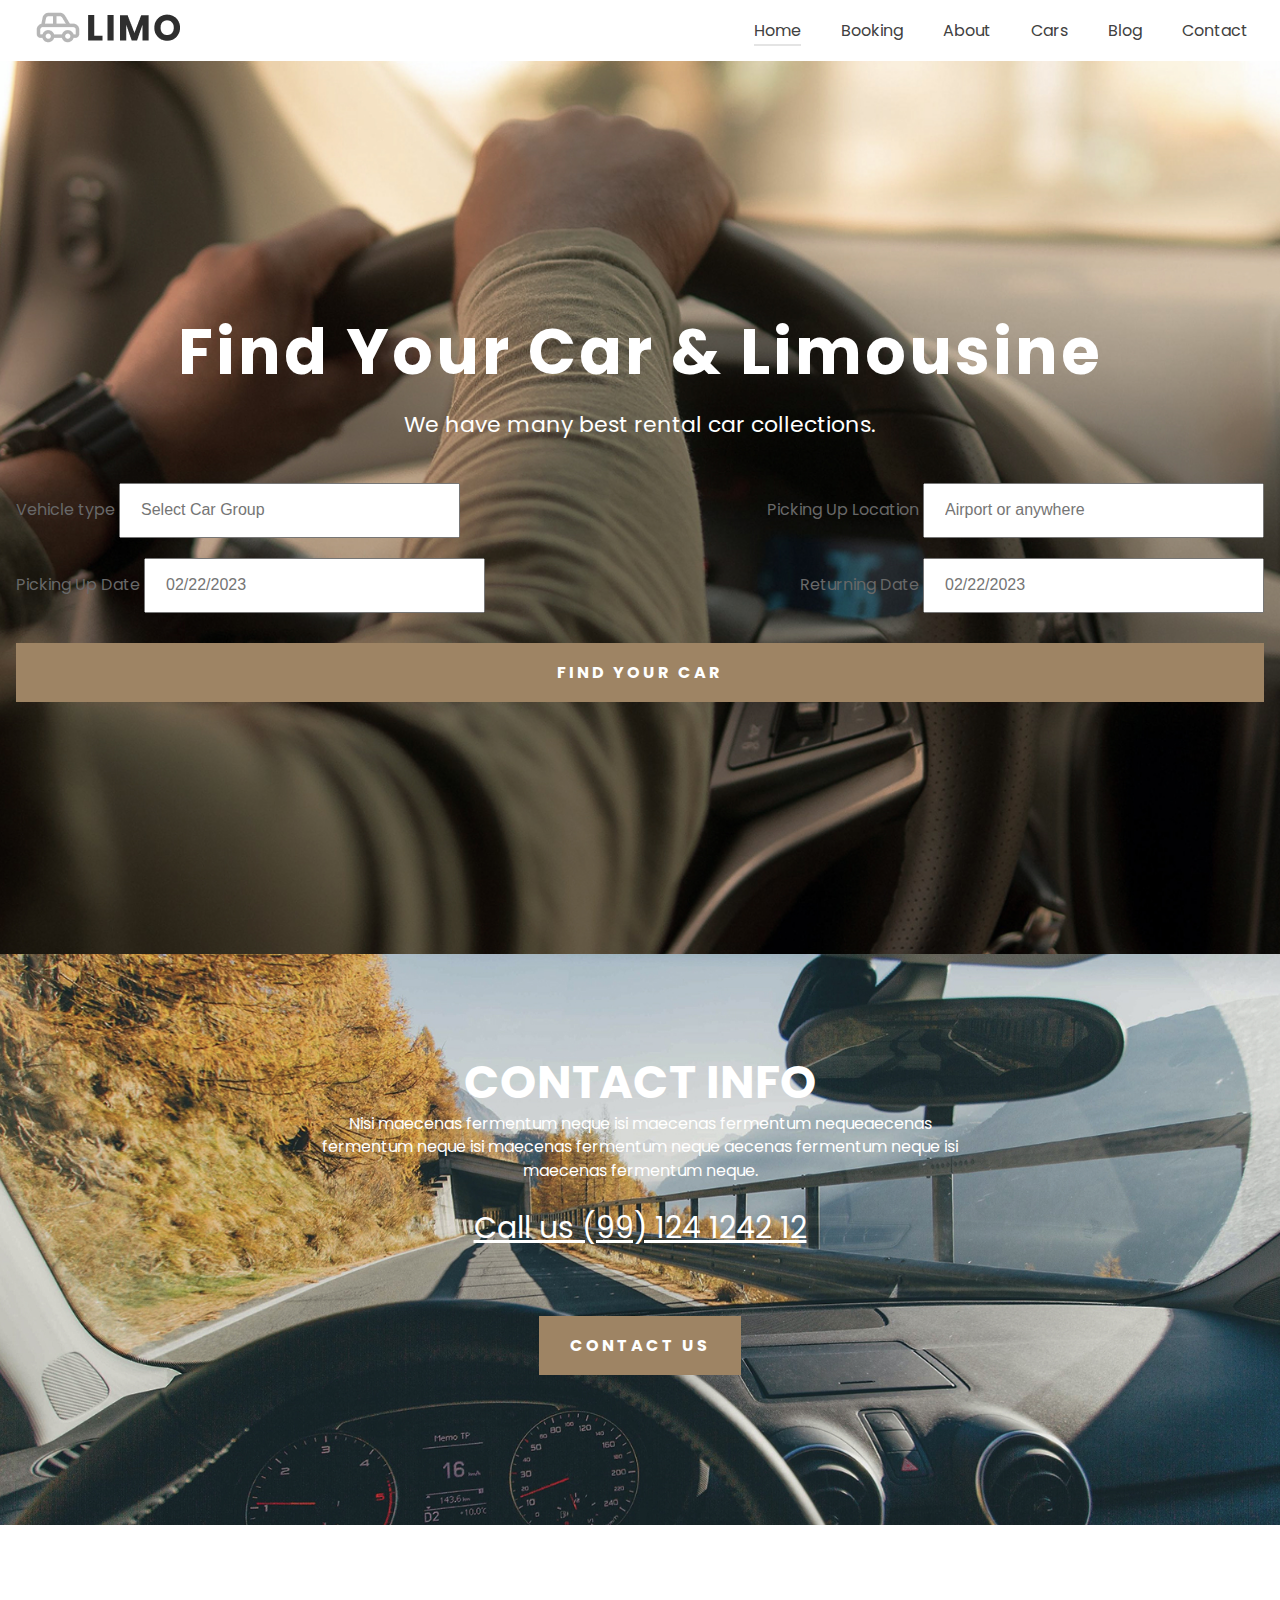
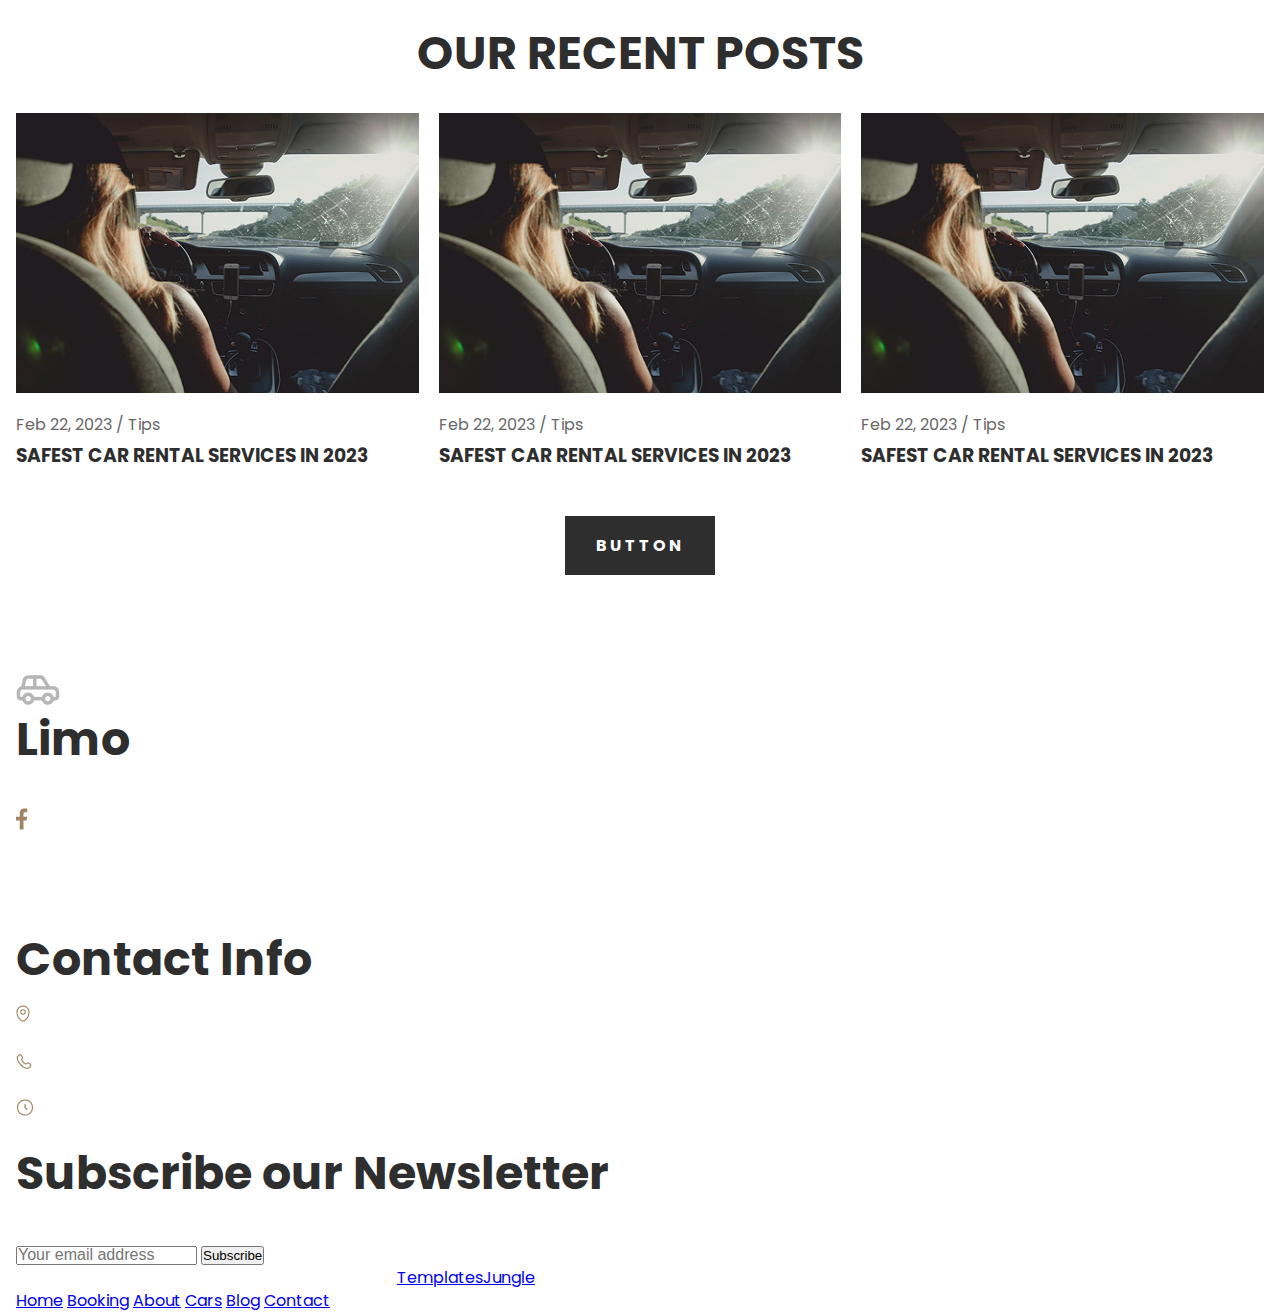
<file: index.html>
<!DOCTYPE html>
<html lang="en">

<head>
  <meta charset="UTF-8" />
  <meta name="viewport" content="width=device-width, initial-scale=1.0" />
  <link rel="preconnect" href="https://fonts.googleapis.com" />
  <link rel="preconnect" href="https://fonts.gstatic.com" crossorigin />
  <link href="https://fonts.googleapis.com/css2?family=Poppins:ital,wght@0,100;0,200;0,300;0,400;0,500;0,600;0,700;0,800;0,900;1,100;1,200;1,300;1,400;1,500;1,600;1,700;1,800;1,900&display=swap" rel="stylesheet" />
  <link rel="stylesheet" href="./styles.css" />
  <title>Limo</title>
</head>

<body>
  <div class="site-wrapper">
    <!-- start of header section  -->
    <header class="site-header">
      <div class="container">
        <header class="site-header">
          <div class="container">
            <div class="navbar">
              <figure>
                <img src="./assets/images/limo-logo.png" alt="limo-logo" />
              </figure>
              <div class="navbar-links">
                <a href="#" class="active">Home</a>
                <a href="#">Booking</a>
                <a href="#">About</a>
                <a href="#">Cars</a>
                <a href="#">Blog</a>
                <a href="#">Contact</a>
              </div>
            </div>
          </div>
        </header>
      </div>
    </header>
    <!-- end of header section  -->
    <main class="site-content">
      <!-- For header banner start  -->
      <section class="top-section">
        <div class="container">
          <div class="find-header">
            <h1>Find Your Car & Limousine</h1>
            <p>We have many best rental car collections.</p>

            <div class="find-flex-container">
              <div class="find-flex-item">
                <span>
                  <label>Vehicle type</label>
                  <input placeholder="Select Car Group" />
                  <i></i>
                </span>
              </div>

              <div class="find-flex-item">
                <span>
                  <label>Picking Up Location</label>
                  <input placeholder="Airport or anywhere" />
                  <i></i>
                </span>
              </div>

              <div class="find-flex-item">
                <span>
                  <label>Picking Up Date</label>
                  <input placeholder="02/22/2023" />
                  <i></i>
                </span>
              </div>

              <div class="find-flex-item">
                <span>
                  <label>Returning Date</label>
                  <input placeholder="02/22/2023" />
                  <i></i>
                </span>
              </div>
            </div>

            <div class="find-button">
              <button class="btn btn-primary">Find your car</button>
            </div>
          </div>
        </div>
      </section>
      <!-- For header banner end  -->

      <!-- Contact info start -->

      <section class="block-contact">
        <div class="container">
          <div class="content">
            <header class="block-title type-white text-center">
              <h2>Contact info</h2>
            </header>
            <p>
              Nisi maecenas fermentum neque isi maecenas fermentum
              nequeaecenas fermentum neque isi maecenas fermentum neque
              aecenas fermentum neque isi maecenas fermentum neque.
            </p>
            <a href="tel:99124124212">Call us (99) 124 1242 12</a>
            <div class="btn-wrap">
              <a href="#" class="btn btn-primary">Contact us</a>
            </div>
          </div>
        </div>
      </section>
      <!-- Contact info ended  -->

      <!-- Our Recent Post Start -->

      <section class="block-content">
        <div class="container">
          <header class="block-title text-center">
            <h2>Our Recent Posts</h2>
          </header>
          <div class="col-card-3">
            <article class="card-articles">
              <figure>
                <img src="./assets/images/article-one.jpg" width="420" height="280" loading="lazy" alt="article-one" />
              </figure>
              <div class="card-body">
                <span>Feb 22, 2023 / Tips</span>
                <h3>Safest car rental services in 2023</h3>
              </div>
            </article>

            <article class="card-articles">
              <figure>
                <img src="./assets/images/article-one.jpg" width="420" height="280" loading="lazy" alt="article-one" />
              </figure>
              <div class="card-body">
                <span>Feb 22, 2023 / Tips</span>
                <h3>Safest car rental services in 2023</h3>
              </div>
            </article>

            <article class="card-articles">
              <figure>
                <img src="./assets/images/article-one.jpg" width="420" height="280" loading="lazy" alt="article-one" />
              </figure>
              <div class="card-body">
                <span>Feb 22, 2023 / Tips</span>
                <h3>Safest car rental services in 2023</h3>
              </div>
            </article>

          </div>

          <div class="text-center">
            <a href="#" class="btn btn-secondary">Button</a>
          </div>
        </div>
      </section>


      <!-- Our Recent Post End -->

    </main>
    <footer class="site-footer">

      <div class="container">

        <div class="footer-contain">

          <div class="footer-box">
            <div class="footer-list">
              <figure>
                <img src="./assets/images/logo-footer.png" loading="lazy" alt="footer-logo" />
              </figure>
              <h2>Limo</h2>
            </div>
            <div class="box-body">
              <p>Vel non nibh vestibulum massa ullam corper bib endum ultrices venenatis, id id sed mass.</p>
            </div>

            <div class="social-link">
              <a href="https://www.facebook.com/" target="_blank">
                <figure>
                  <img src="./assets/images/social/facebook.png" loading="lazy" alt="facebook" />
                </figure>
              </a>
              <a href="https://www.instagram.com" target="_blank">
                <figure>
                  <img src="./assets/images/social/instagram.png" loading="lazy" alt="instagram" />
                </figure>
              </a>
              <a href="https://www.linkedin.com" target="_blank">
                <figure>
                  <img src="./assets/images/social/linkedin.png" loading="lazy" alt="linkedin" />
                </figure>
              </a>
              <a href="https://www.twitter.com" target="_blank">
                <figure>
                  <img src="./assets/images/social/twitter.png" loading="lazy" alt="twitter" />
                </figure>
              </a>
              <a href="https://www.youtube.com" target="_blank">
                <figure>
                  <img src="./assets/images/social/youtube.png" loading="lazy" alt="youtube" />
                </figure>
              </a>
            </div>


          </div>

          <div class="footer-box">
            <h2>Contact Info</h2>
            <div class="box-body">
              <div class="footer-list">
                <figure>
                  <img src="./assets/images/location.png" loading="lazy" alt="Location" />
                </figure>
                <p>State Road 54 Trinity, Florida</p>
              </div>

              <div class="footer-list">
                <figure>
                  <img src="./assets/images/phone.png" loading="lazy" alt="Phone" />
                </figure>
                <p>Call: 666 333 9999</p>
              </div>

              <div class="footer-list">
                <figure>
                  <img src="./assets/images/time.png" loading="lazy" alt="Time" />
                </figure>
                <p>8:00-18:00, Sat: Closed</p>
              </div>
            </div>
          </div>

          <div class="footer-box">
            <div class="footer-list">
              <h2>Subscribe our Newsletter</h2>
            </div>
            <div class="box-body">
              <p>Vel non nibh vestibulum massa ullam corper bib endum ultrices venenatis, id id sed mass.</p>
            </div>

            <div class="footer-suscribe">
              <input type="email" name="" placeholder="Your email address ">
              <button class="btn-subscribe">Subscribe</button>
            </div>
          </div>

        </div>

      </div>

      <div class="copyright-contain">
        <div class="container">
          <div class="copyright-block">
            <p>© Limo, All rights reserved - Template design by <a href="#">TemplatesJungle</a> </p>
            <div class="footer-links">
              <a href="#" class="active">Home</a>
              <a href="#">Booking</a>
              <a href="#">About</a>
              <a href="#">Cars</a>
              <a href="#">Blog</a>
              <a href="#">Contact</a>
            </div>
          </div>
        </div>
      </div>

    </footer>
  </div>
</body>

</html>
</file>
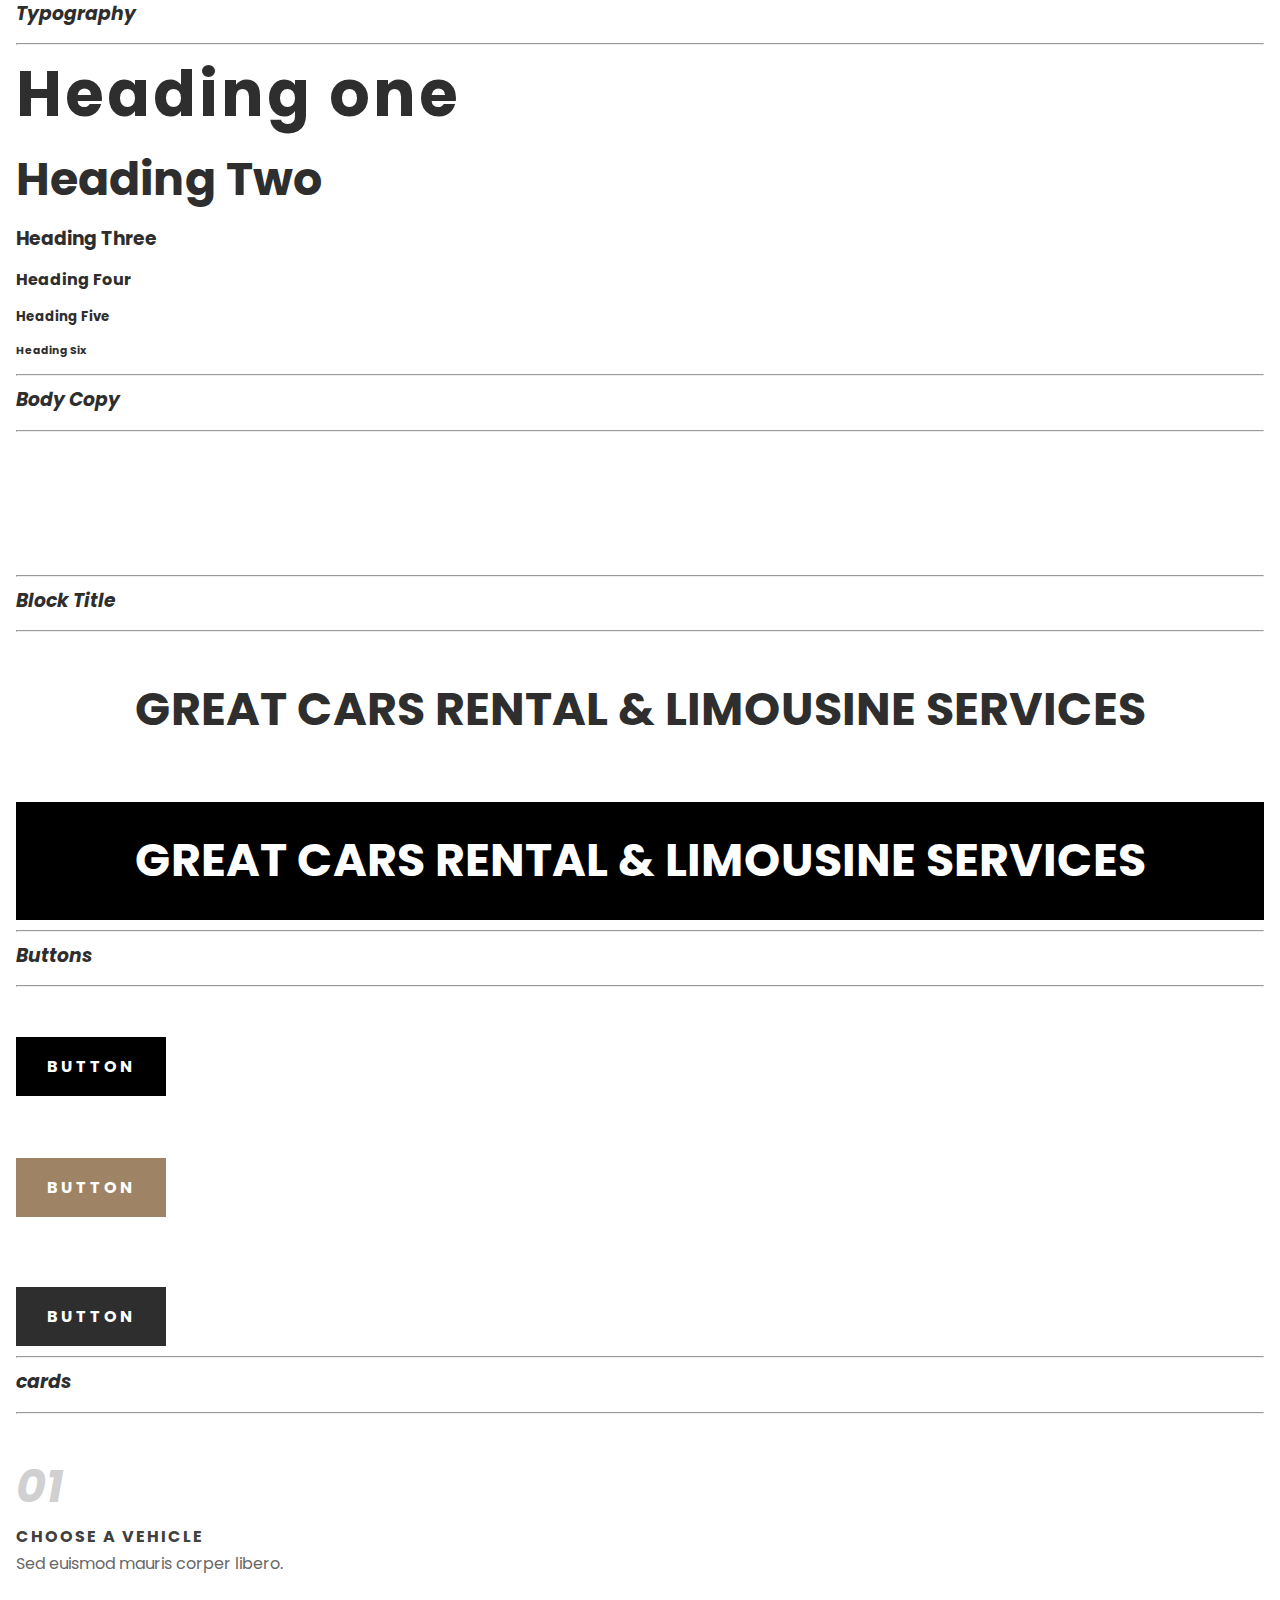
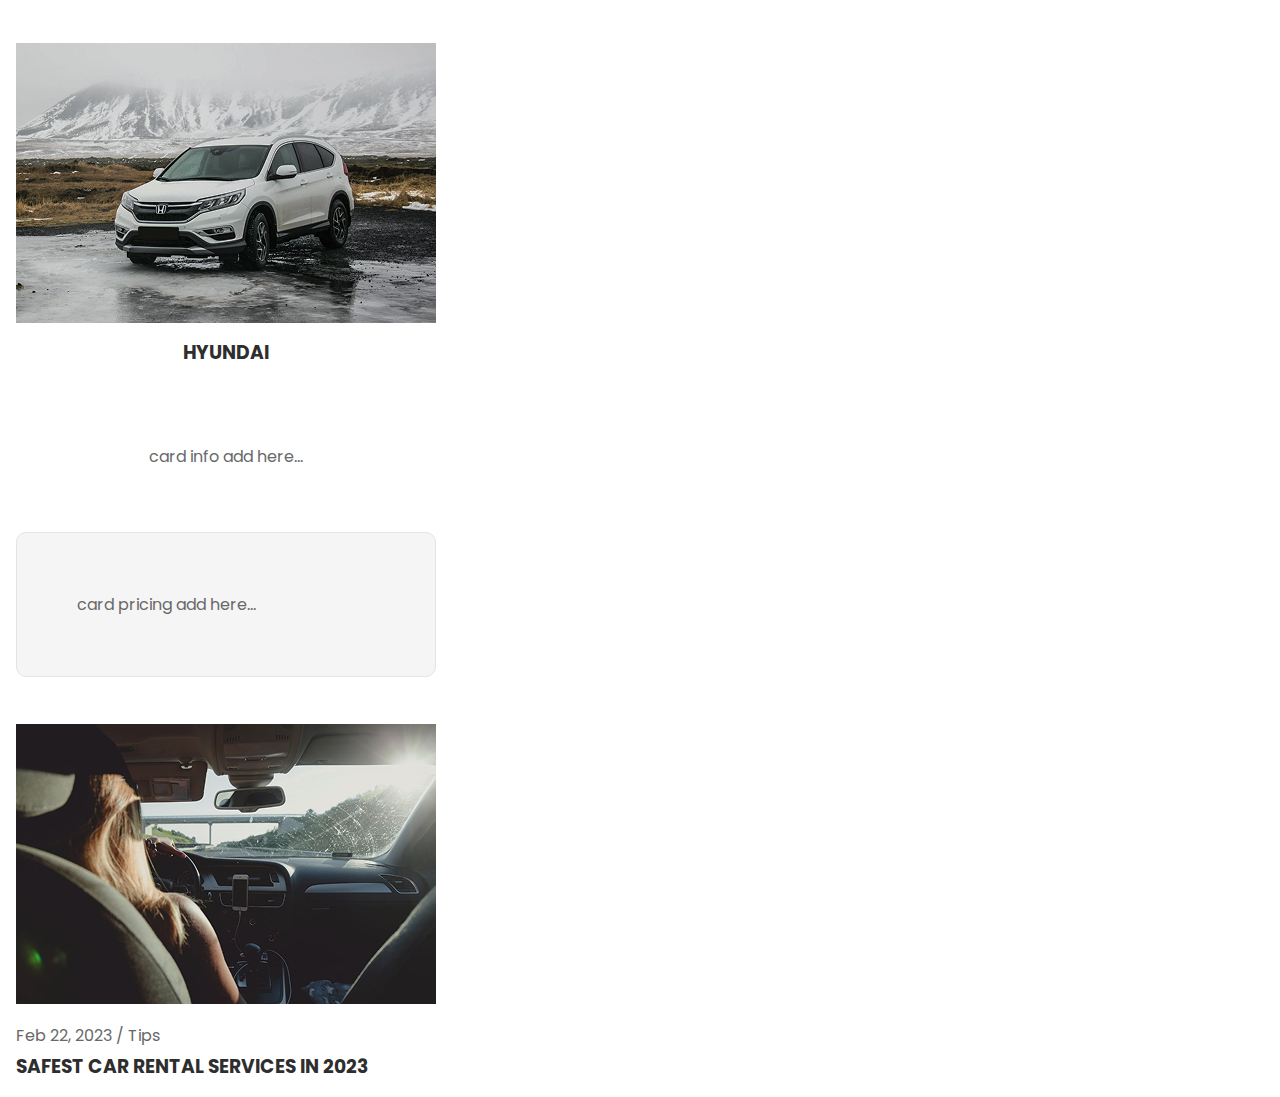
<file: components.html>
<!DOCTYPE html>
<html lang="en">

<head>
    <meta charset="UTF-8">
    <meta name="viewport" content="width=device-width, initial-scale=1.0">
    <link rel="preconnect" href="https://fonts.googleapis.com">
    <link rel="preconnect" href="https://fonts.gstatic.com" crossorigin>
    <link href="https://fonts.googleapis.com/css2?family=Poppins:ital,wght@0,100;0,200;0,300;0,400;0,500;0,600;0,700;0,800;0,900;1,100;1,200;1,300;1,400;1,500;1,600;1,700;1,800;1,900&display=swap" rel="stylesheet">
    <link rel="stylesheet" href="./styles.css">
    <title>Limo</title>
</head>

<body>
    <div class="site-wrapper">

        <main class="site-content">
            <div class="container">
                <h3><em>Typography</em></h3>
                <hr>
                <h1>Heading one</h1>
                <h2>Heading Two</h2>
                <h3>Heading Three</h3>
                <h4>Heading Four</h4>
                <h5>Heading Five</h5>
                <h6>Heading Six</h6>
                <hr>
                <h3><em>Body Copy</em></h3>
                <hr>
                <p>Lorem ipsum dolor sit amet consectetur adipisicing elit. Illum voluptate quia eum debitis iure numquam ipsa
                    dolorem. Dignissimos harum porro nobis accusamus tenetur. Debitis at perferendis cupiditate beatae dolorum harum,
                    adipisci dolor odio eos rerum, eum nihil, eaque consequatur hic cum assumenda repellendus sequi modi. Esse suscipit
                    minus dolorum repudiandae voluptatibus provident, dolore voluptate odit fuga, iure in. Molestiae modi fugiat
                    laborum, architecto dolores veritatis nulla cum sequi, corporis nihil mollitia, officia earum minus repellendus
                    odit expedita aliquam magnam saepe nam nostrum. Libero amet ipsum tenetur nobis maxime beatae, laboriosam quia
                    minima? Animi recusandae dolorem eveniet dolor iste, necessitatibus corrupti.</p>
                <hr>
                <h3><em>Block Title</em></h3>
                <hr>
                <p>Default</p>
                <header class="block-title text-center">
                    <h2>great cars rental & Limousine Services</h2>
                </header>
                <br>
                <p>Type white</p>
                <div style="background-color: #000; padding: 30px;">
                    <header class="block-title type-white text-center">
                        <h2>great cars rental & Limousine Services</h2>
                    </header>
                </div>
                <hr>
                <h3><em>Buttons</em></h3>
                <hr>
                <div>
                    <p>Default Button</p>
                    <a href="#" class="btn">Button</a>
                    <br>
                    <br>
                    <p>primary Button</p>
                    <a href="#" class="btn btn-primary">Button</a>
                    <br>
                    <br>
                    <p>Secondary Button</p>
                    <br>
                    <a href="#" class="btn btn-secondary">Button</a>
                </div>
                <hr>
                <h3><em>cards</em></h3>
                <hr>
                <p>card count</p>
                <div class="card-count">
                    <h2>01</h2>
                    <span><strong>Choose a vehicle</strong></span>
                    <p>Sed euismod mauris corper libero.</p>
                </div>
                <br>
                <p>card service</p>
                <div class="card-service">
                    <figure>
                        <img src="./assets/images/hyundai.jpg" width="420" height="280" loading="lazy" alt="hyundai" />
                    </figure>
                    <h3>hyundai</h3>
                </div>
                <br>
                <p>card info</p>
                <div class="card-info">
                    card info add here...
                </div>
                <br>
                <p>card pricing</p>
                <div class="card-pricing">
                    card pricing add here...
                </div>

                <br>
                <p>card article</p>
                <article class="card-articles">
                    <figure>
                        <img src="./assets/images/article-one.jpg" width="420" height="280" loading="lazy" alt="hyundai" />
                    </figure>
                    <div class="card-body">
                        <span>Feb 22, 2023 / Tips</span>
                        <h3>Safest car rental services in 2023</h3>
                    </div>
                </article>

            </div>
        </main>

    </div>
</body>

</html>
</file>
<file: styles.css>
@import './assets/css/variables.css';
@import './assets/css/global.css';
@import './assets/css/typography.css';

/* Import components here.. */
@import './assets/css/components/button.css';
@import './assets/css/components/cards.css';
@import './assets/css/components/header.css';
@import './assets/css/components/block-title.css';

/* Import pages here.. */
@import './assets/css/pages/home.css';
</file>
